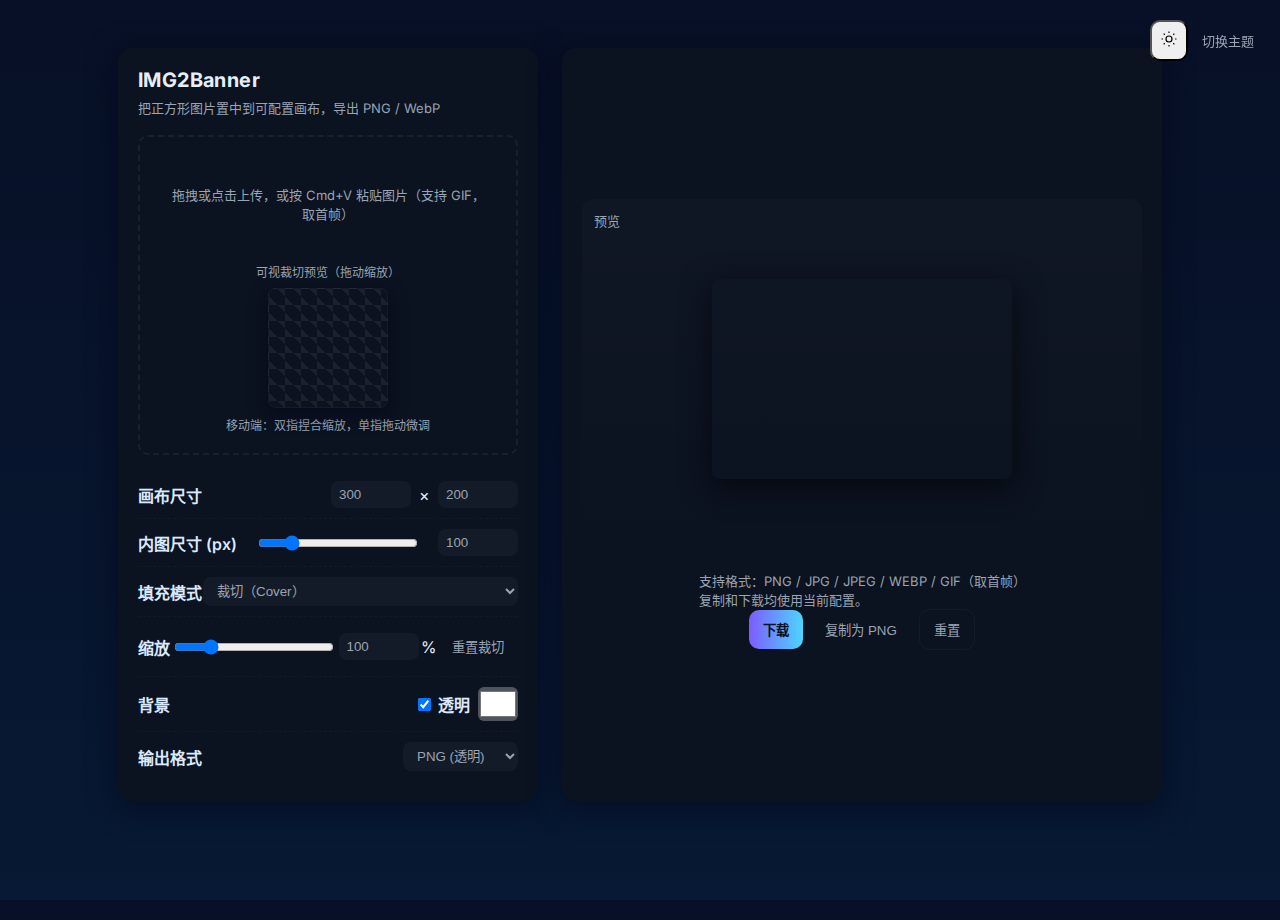
<file: index.html>
<!doctype html>
<html lang="zh-CN">
<head>
  <meta charset="utf-8" />
  <meta name="viewport" content="width=device-width,initial-scale=1" />
  <title>IMG2Banner — 生成透明背景海报</title>
  <link href="https://fonts.googleapis.com/css2?family=Inter:wght@400;600;700;800&display=swap" rel="stylesheet">
  <link rel="stylesheet" href="style.css">
</head>
<body>
  <div class="topbar">
    <div class="theme-top">
      <button id="themeToggle" class="theme-btn" aria-label="切换主题" aria-pressed="false">
        <svg class="icon-sun" viewBox="0 0 24 24" width="18" height="18" fill="none" stroke="currentColor" stroke-width="1.6"><circle cx="12" cy="12" r="4"></circle><path d="M12 2v2M12 20v2M4.9 4.9l1.4 1.4M17.7 17.7l1.4 1.4M2 12h2M20 12h2M4.9 19.1l1.4-1.4M17.7 6.3l1.4-1.4"/></svg>
        <svg class="icon-moon" viewBox="0 0 24 24" width="18" height="18" fill="none" stroke="currentColor" stroke-width="1.6" style="display:none"><path d="M21 12.79A9 9 0 1111.21 3 7 7 0 0021 12.79z"></path></svg>
      </button>
      <span class="theme-label">切换主题</span>
    </div>
  </div>
  <main class="app">
    <section class="panel left">
      <div class="brand">
        <h1>IMG2Banner</h1>
        <p>把正方形图片置中到可配置画布，导出 PNG / WebP</p>
        
      </div>

      <div class="uploader" id="dropArea">
        <input id="fileInput" type="file" accept="image/*" />
        <div class="hint">拖拽或点击上传，或按 Cmd+V 粘贴图片（支持 GIF，取首帧）</div>
        <canvas id="previewSmall" width="200" height="120" hidden></canvas>
        <div class="editor-area">
          <div class="editor-label">可视裁切预览（拖动缩放）</div>
          <canvas id="editorCanvas" width="120" height="120"></canvas>
          <div class="editor-hint">移动端：双指捏合缩放，单指拖动微调</div>
        </div>
      </div>

      <div class="controls">
        <div class="control-row">
          <label>画布尺寸</label>
          <div class="inputs">
            <input id="canvasW" type="number" min="1" value="300"> ×
            <input id="canvasH" type="number" min="1" value="200">
          </div>
        </div>


        <div class="control-row">
          <label>内图尺寸 (px)</label>
          <input id="innerSize" type="range" min="10" max="500" value="100">
          <input id="innerSizeNum" type="number" min="10" max="500" value="100">
        </div>

        <div class="control-row">
          <label>填充模式</label>
          <select id="fillMode">
            <option value="cover" selected>裁切（Cover）</option>
            <option value="pad">填充（Pad，保留完整图像并以背景/透明补边）</option>
          </select>
        </div>

        <div class="control-row">
          <label>缩放</label>
          <input id="zoom" type="range" min="50" max="300" value="100">
          <input id="zoomNum" type="number" min="50" max="300" value="100">%
          <button id="resetCrop" class="btn">重置裁切</button>
        </div>

        <div class="control-row">
          <label>背景</label>
          <div class="inputs">
            <label><input id="transparent" type="checkbox" checked> 透明</label>
            <input id="bgColor" type="color" value="#ffffff" disabled>
          </div>
        </div>

        <div class="control-row">
          <label>输出格式</label>
          <select id="format">
            <option value="image/png">PNG (透明)</option>
            <option value="image/webp">WebP (透明)</option>
          </select>
        </div>

        
      </div>
    </section>

    <section class="panel right">
      <div class="canvas-wrap">
        <canvas id="mainCanvas" width="300" height="200"></canvas>
        <div class="overlay">预览</div>
      </div>

      <div class="meta">
        <div>支持格式：PNG / JPG / JPEG / WEBP / GIF（取首帧）</div>
        <div>复制和下载均使用当前配置。</div>
      </div>

      <div class="actions-right">
        <div class="action-buttons">
          <button id="downloadBtn" class="btn primary">下载</button>
          <button id="copyBtn" class="btn">复制为 PNG</button>
          <button id="resetBtn" class="btn ghost">重置</button>
        </div>
      </div>
    </section>
  </main>

  <script src="script.js"></script>
</body>
</html>
</file>
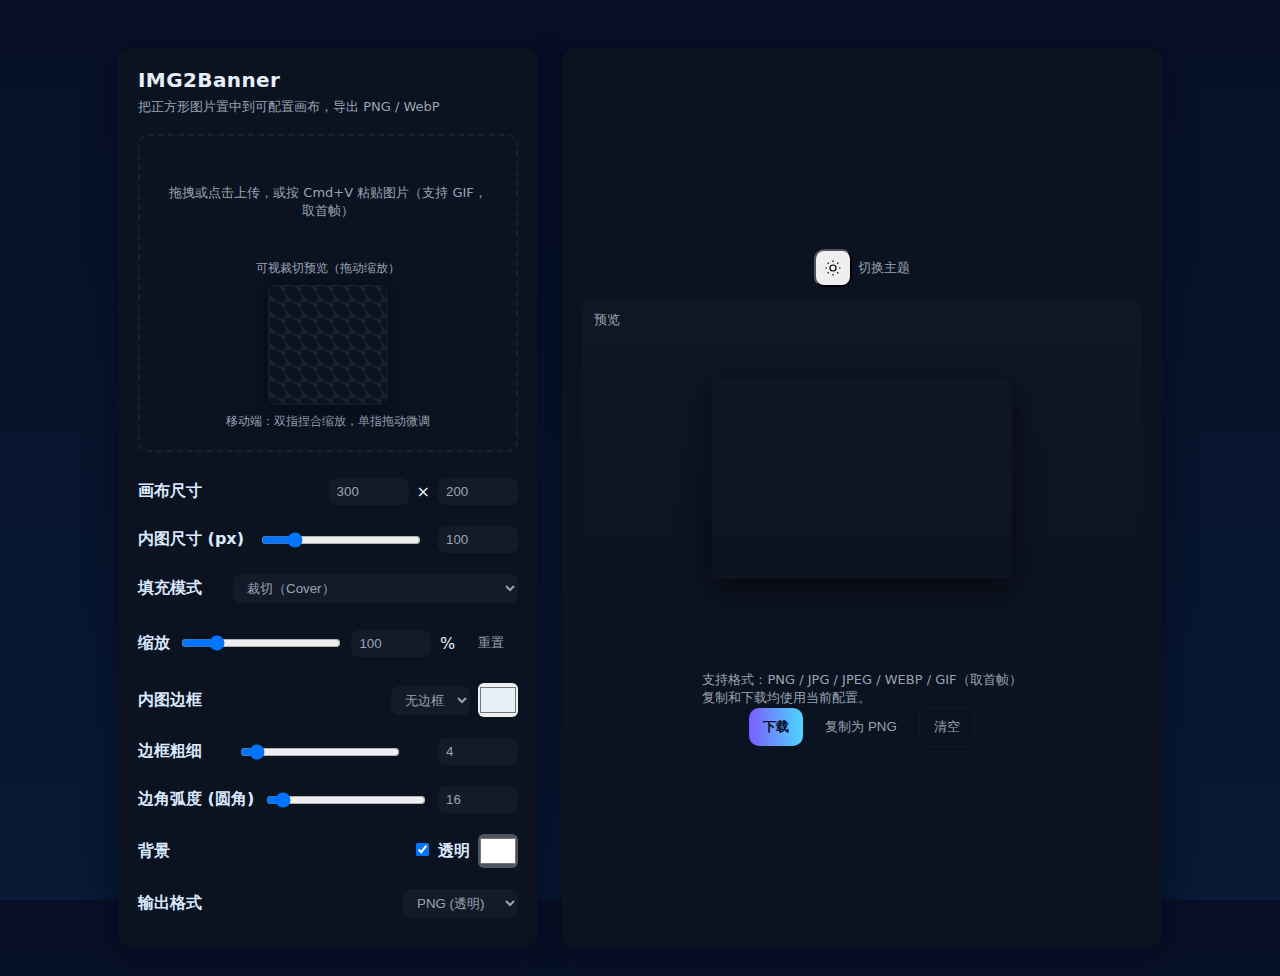
<file: IMG2Banner单文件版.html>
<head>
<style>

/* Inlined style.css */

:root{
  --bg:#0f1724; --card:#0b1220; --muted:#9aa4b2; --accent:#7c5cff; --glass:rgba(255,255,255,0.04);
}

*{box-sizing:border-box}
html,body,#app{height:100%}
body{font-family:Inter,system-ui,Segoe UI,Roboto,'Helvetica Neue',Arial; margin:0; background:linear-gradient(180deg,#071026 0%, #071934 100%); color:#e6eef8}

.app{display:flex;gap:24px;padding:28px;max-width:1100px;margin:20px auto}
.panel{background:var(--card);border-radius:14px;padding:20px;box-shadow:0 6px 30px rgba(2,6,23,0.6);flex:1}
.panel.left{max-width:420px}

.brand h1{margin:0;font-size:20px;letter-spacing:0.4px}
.brand p{margin:6px 0 18px;color:var(--muted);font-size:13px}

.theme-toggle{margin-top:8px;font-size:13px;color:var(--muted)}
.theme-toggle .theme-btn{background:var(--glass);border:none;padding:8px;border-radius:10px;color:var(--muted);cursor:pointer;display:inline-flex;align-items:center;justify-content:center;transition:transform .2s ease, background .2s}
.theme-toggle .theme-btn{background:linear-gradient(180deg, rgba(255,255,255,0.02), transparent);border:none;padding:8px;border-radius:12px;color:var(--muted);cursor:pointer;display:inline-flex;align-items:center;justify-content:center;transition:transform .25s ease, background .25s, box-shadow .25s}
.theme-toggle .theme-btn:hover{transform:translateY(-2px);box-shadow:0 8px 20px rgba(0,0,0,0.12)}
.theme-toggle .theme-btn svg{display:block}
.theme-toggle .theme-btn .icon-moon{opacity:0;transform:scale(.8);transition:opacity .25s, transform .25s}
.theme-toggle .theme-btn[aria-pressed="true"] .icon-moon{display:block;opacity:1;transform:scale(1)}
.theme-toggle .theme-btn[aria-pressed="true"] .icon-sun{opacity:0;transform:scale(.8)}

.uploader{border:2px dashed rgba(255,255,255,0.06);padding:20px;border-radius:10px;text-align:center;position:relative}
.uploader input[type=file]{position:absolute;inset:0;opacity:0;cursor:pointer;z-index:1}
.hint{padding:28px 8px;color:var(--muted)}

.controls{margin-top:16px}
.control-row{display:flex;align-items:center;justify-content:space-between;padding:10px 0;border-bottom:1px dashed rgba(255,255,255,0.03)}
.control-row:last-child{border-bottom:none}
.control-row label{font-weight:600;color:#dbe9ff}
.control-row .inputs{display:flex;gap:8px;align-items:center}

input[type=number]{width:80px;padding:6px 8px;border-radius:8px;border:none;background:var(--glass);color:var(--muted)}
input[type=range]{width:160px}
input[type=color]{width:40px;height:34px;border-radius:6px;border:none;padding:0}

.buttons{gap:8px;display:flex}
.btn{padding:10px 14px;border-radius:10px;border:none;background:transparent;color:var(--muted);cursor:pointer}
.btn.primary{background:linear-gradient(90deg,var(--accent),#4dd6ff);color:#041025;font-weight:700}
.btn.ghost{background:transparent;border:1px solid rgba(255,255,255,0.04)}

.panel.right{display:flex;flex-direction:column;align-items:center;justify-content:center}
.canvas-wrap{position:relative;display:flex;align-items:center;justify-content:center;width:100%;height:360px;background:linear-gradient(180deg,rgba(255,255,255,0.02),transparent);border-radius:12px}
#mainCanvas{background:transparent;border-radius:8px;box-shadow:0 8px 30px rgba(0,0,0,0.6)}
.overlay{position:absolute;top:12px;left:12px;color:var(--muted);font-size:13px}
.meta{margin-top:12px;color:var(--muted);font-size:13px}

.editor-area{margin-top:12px;display:flex;flex-direction:column;align-items:center}
.editor-area .editor-label{font-size:12px;color:var(--muted);margin-bottom:8px}
#editorCanvas{background:linear-gradient(45deg,#ffffff08 25%, transparent 25%, transparent 75%, #ffffff08 75%, #ffffff08), linear-gradient(45deg,#ffffff08 25%, transparent 25%, transparent 75%, #ffffff08 75%, #ffffff08); background-size:16px 16px; border-radius:8px; border:1px solid rgba(255,255,255,0.04); box-shadow: 0 6px 18px rgba(2,6,23,0.6); position:relative; z-index:3; width:120px; height:120px}

.control-row select{padding:6px 10px;border-radius:8px;border:none;background:var(--glass);color:var(--muted)}
.hint{font-size:13px}
.uploader .editor-area{margin-top:12px}
.uploader .editor-label{font-size:12px;color:var(--muted);margin-bottom:8px}

.editor-hint{font-size:12px;color:var(--muted);text-align:center;margin-top:8px}

.theme-toggle-right{display:flex;align-items:center;justify-content:flex-end;margin-bottom:8px}
.action-buttons{display:flex;gap:8px;align-items:center}

.topbar{display:none}
.theme-inline{display:flex;align-items:center;justify-content:flex-end;margin-bottom:12px}
.theme-inline .theme-btn{padding:8px;border-radius:10px}
.theme-inline .theme-label{font-size:13px;color:var(--muted);margin-left:6px}

@media(max-width:880px){.topbar{right:12px;top:12px}}
@media(max-width:880px){.app{flex-direction:column;padding:12px}.panel.left{max-width:none}}

/* Light theme overrides */
[data-theme="light"]{
  --bg: #f6f8fb;
  --card: #ffffff;
  --muted: #475569;
  --accent: #5b21b6;
  --glass: rgba(10,14,20,0.03);
}

[data-theme="light"] .panel.left{color:#0b1220}
[data-theme="light"] .panel.left .hint{color:#334155}
[data-theme="light"] .panel.left .control-row label{color:#0b1220}

[data-theme="light"] .theme-toggle .theme-btn{ color: #0b1220; background: linear-gradient(180deg,#f4f6fb, #ffffff); box-shadow: 0 6px 18px rgba(11,18,32,0.06); }
[data-theme="light"] .uploader{ border-color: rgba(11,18,32,0.08); background: linear-gradient(180deg,#ffffff, #fbfdff); }
[data-theme="light"] #editorCanvas{ border-color: rgba(11,18,32,0.06); box-shadow: 0 6px 18px rgba(11,18,32,0.06); }

[data-theme="light"] body{background:linear-gradient(180deg,#ffffff 0%, #f4f7fb 100%); color:#0b1220}

  </style>
</head>

<body>
  <!-- Single-file HTML bundle of IMG2Banner -->
  <main class="app">
    <section class="panel left">
      <div class="brand">
        <h1>IMG2Banner</h1>
        <p>把正方形图片置中到可配置画布，导出 PNG / WebP</p>
      </div>

      <div class="uploader" id="dropArea">
        <input id="fileInput" type="file" accept="image/*" />
        <div class="hint">拖拽或点击上传，或按 Cmd+V 粘贴图片（支持 GIF，取首帧）</div>
        <canvas id="previewSmall" width="200" height="120" hidden></canvas>
        <div class="editor-area">
          <div class="editor-label">可视裁切预览（拖动缩放）</div>
          <canvas id="editorCanvas" width="120" height="120"></canvas>
          <div class="editor-hint">移动端：双指捏合缩放，单指拖动微调</div>
        </div>
      </div>

      <div class="controls">
        <div class="control-row">
          <label>画布尺寸</label>
          <div class="inputs">
            <input id="canvasW" type="number" min="1" value="300"> ×
            <input id="canvasH" type="number" min="1" value="200">
          </div>
        </div>

        <div class="control-row">
          <label>内图尺寸 (px)</label>
          <input id="innerSize" type="range" min="10" max="500" value="100">
          <input id="innerSizeNum" type="number" min="10" max="500" value="100">
        </div>

        <div class="control-row">
          <label>填充模式</label>
          <select id="fillMode">
            <option value="cover" selected>裁切（Cover）</option>
            <option value="pad">填充（Pad，保留完整图像并以背景补边）</option>
          </select>
        </div>

        <div class="control-row">
          <label>缩放</label>
          <input id="zoom" type="range" min="50" max="300" value="100">
          <input id="zoomNum" type="number" min="50" max="300" value="100">%
          <button id="resetCrop" class="btn">重置</button>
        </div>

        <!-- === 新增：边框与圆角设置 === -->
        <div class="control-row">
          <label>内图边框</label>
          <div class="inputs">
            <select id="borderType">
              <option value="none" selected>无边框</option>
              <option value="solid">实线</option>
              <option value="dashed">虚线</option>
            </select>
            <input id="borderColor" type="color" value="#e6eef8">
          </div>
        </div>

        <div class="control-row">
          <label>边框粗细</label>
          <input id="borderWidth" type="range" min="1" max="50" value="4">
          <input id="borderWidthNum" type="number" min="1" max="50" value="4">
        </div>

        <div class="control-row">
          <label>边角弧度 (圆角)</label>
          <input id="borderRadius" type="range" min="0" max="250" value="16">
          <input id="borderRadiusNum" type="number" min="0" max="250" value="16">
        </div>
        <!-- === 新增结束 === -->

        <div class="control-row">
          <label>背景</label>
          <div class="inputs">
            <label><input id="transparent" type="checkbox" checked> 透明</label>
            <input id="bgColor" type="color" value="#ffffff" disabled>
          </div>
        </div>

        <div class="control-row">
          <label>输出格式</label>
          <select id="format">
            <option value="image/png">PNG (透明)</option>
            <option value="image/webp">WebP (透明)</option>
          </select>
        </div>
      </div>
    </section>

    <section class="panel right">
      <div class="theme-inline">
        <button id="themeToggle" class="theme-btn" aria-label="切换主题" aria-pressed="false">
          <svg class="icon-sun" viewBox="0 0 24 24" width="18" height="18" fill="none" stroke="currentColor" stroke-width="1.6"><circle cx="12" cy="12" r="4"></circle><path d="M12 2v2M12 20v2M4.9 4.9l1.4 1.4M17.7 17.7l1.4 1.4M2 12h2M20 12h2M4.9 19.1l1.4-1.4M17.7 6.3l1.4-1.4"/></svg>
          <svg class="icon-moon" viewBox="0 0 24 24" width="18" height="18" fill="none" stroke="currentColor" stroke-width="1.6" style="display:none"><path d="M21 12.79A9 9 0 1111.21 3 7 7 0 0021 12.79z"></path></svg>
        </button>
        <span class="theme-label">切换主题</span>
      </div>
      <div class="canvas-wrap">
        <canvas id="mainCanvas" width="300" height="200"></canvas>
        <div class="overlay">预览</div>
      </div>

      <div class="meta">
        <div>支持格式：PNG / JPG / JPEG / WEBP / GIF（取首帧）</div>
        <div>复制和下载均使用当前配置。</div>
      </div>

      <div class="actions-right">
        <div class="action-buttons">
          <button id="downloadBtn" class="btn primary">下载</button>
          <button id="copyBtn" class="btn">复制为 PNG</button>
          <button id="resetBtn" class="btn ghost">清空</button>
        </div>
      </div>
    </section>
  </main>

  <script>
  (function(){
    const fileInput = document.getElementById('fileInput');
    const dropArea = document.getElementById('dropArea');
    const mainCanvas = document.getElementById('mainCanvas');
    const previewCtx = mainCanvas.getContext('2d');

    const canvasW = document.getElementById('canvasW');
    const canvasH = document.getElementById('canvasH');
    const innerSize = document.getElementById('innerSize');
    const innerSizeNum = document.getElementById('innerSizeNum');
    
    // 边框相关元素获取
    const borderType = document.getElementById('borderType');
    const borderColor = document.getElementById('borderColor');
    const borderWidth = document.getElementById('borderWidth');
    const borderWidthNum = document.getElementById('borderWidthNum');
    const borderRadius = document.getElementById('borderRadius');
    const borderRadiusNum = document.getElementById('borderRadiusNum');

    const transparent = document.getElementById('transparent');
    const bgColor = document.getElementById('bgColor');
    const format = document.getElementById('format');
    const downloadBtn = document.getElementById('downloadBtn');
    const copyBtn = document.getElementById('copyBtn');
    const resetBtn = document.getElementById('resetBtn');

    let img = null; let origImg = null;
    let crop = { centerX:0, centerY:0, baseScale:1, zoom:1 };

    const themeToggle = document.getElementById('themeToggle');
    const storedTheme = localStorage.getItem('img2banner-theme');
    const mq = window.matchMedia && window.matchMedia('(prefers-color-scheme: dark)');
    const systemPref = mq && mq.matches ? 'dark' : 'light';
    const initialTheme = storedTheme || systemPref;

    function applyTheme(name, save=true){
      if(name === 'light') document.documentElement.setAttribute('data-theme','light');
      else document.documentElement.removeAttribute('data-theme');
      if(save) localStorage.setItem('img2banner-theme', name);
      if(themeToggle) themeToggle.setAttribute('aria-pressed', name === 'light');
    }

    if(!storedTheme && mq && mq.addEventListener){
      mq.addEventListener('change', e=>{ const sys = e.matches ? 'dark' : 'light'; applyTheme(sys, false); });
    } else if(!storedTheme && mq && mq.addListener){
      mq.addListener(e=>{ const sys = e.matches ? 'dark' : 'light'; applyTheme(sys, false); });
    }

    if(themeToggle){
      themeToggle.addEventListener('click', e=>{
        const current = (localStorage.getItem('img2banner-theme') || (mq && mq.matches ? 'dark' : 'light'));
        const next = current === 'light' ? 'dark' : 'light';
        themeToggle.animate([{transform:'rotate(0)'},{transform:'rotate(360deg)'}],{duration:360});
        applyTheme(next, true);
      });
    }

    applyTheme(initialTheme, false);

    // 辅助函数：绘制圆角矩形路径（兼容所有浏览器）
    function drawRoundRect(ctx, x, y, w, h, r) {
        if (w < 2 * r) r = w / 2;
        if (h < 2 * r) r = h / 2;
        ctx.beginPath();
        if (ctx.roundRect) {
            ctx.roundRect(x, y, w, h, r);
        } else {
            ctx.moveTo(x + r, y);
            ctx.arcTo(x + w, y, x + w, y + h, r);
            ctx.arcTo(x + w, y + h, x, y + h, r);
            ctx.arcTo(x, y + h, x, y, r);
            ctx.arcTo(x, y, x + w, y, r);
            ctx.closePath();
        }
    }

    function draw(){ 
        const w = +canvasW.value || 300; 
        const h = +canvasH.value || 200; 
        mainCanvas.width = w; 
        mainCanvas.height = h; 
        previewCtx.clearRect(0,0,w,h); 
        
        if(!transparent.checked){ 
            previewCtx.fillStyle = bgColor.value; 
            previewCtx.fillRect(0,0,w,h); 
        } 
        
        if(!img) return; 
        
        const target = +innerSizeNum.value || +innerSize.value; 
        const sx = img.naturalWidth; 
        const sy = img.naturalHeight; 
        const ratio = Math.min(target / sx, target / sy); 
        const drawW = sx * ratio; 
        const drawH = sy * ratio; 
        const dx = Math.round((w - drawW) / 2); 
        const dy = Math.round((h - drawH) / 2); 
        
        previewCtx.imageSmoothingEnabled = true; 

        // 获取边框参数
        const bType = borderType.value;
        const bColor = borderColor.value;
        const bWidth = +(borderWidthNum.value || 0);
        const bRadius = +(borderRadiusNum.value || 0);

        previewCtx.save();

        // 1. 如果有圆角，先生成路径并剪裁图像
        if (bRadius > 0) {
            drawRoundRect(previewCtx, dx, dy, drawW, drawH, bRadius);
            previewCtx.clip();
        }

        // 2. 绘制原图像
        previewCtx.drawImage(img, 0,0,sx,sy, dx,dy, drawW, drawH);
        
        // 恢复剪裁区
        previewCtx.restore();

        // 3. 绘制边框（叠加在裁切后的图像上）
        if (bType !== 'none' && bWidth > 0) {
            previewCtx.save();
            drawRoundRect(previewCtx, dx, dy, drawW, drawH, bRadius);
            previewCtx.lineWidth = bWidth;
            previewCtx.strokeStyle = bColor;
            
            if (bType === 'dashed') {
                // 虚线样式：实线长度为线宽的3倍，空白长度为2倍
                previewCtx.setLineDash([bWidth * 3, bWidth * 2]);
            }
            previewCtx.stroke();
            previewCtx.restore();
        }
    }

    function loadFile(file){ if(!file) return; const url = URL.createObjectURL(file); const i = new Image(); i.onload = ()=>{ origImg = i; generateInnerFromOrig(); URL.revokeObjectURL(url); }; i.onerror = ()=>{ URL.revokeObjectURL(url); alert('无法加载图片'); }; i.src = url; }

    function generateInnerFromOrig(){ if(!origImg) return; const target = +innerSizeNum.value || +innerSize.value || 100; const off = document.createElement('canvas'); off.width = target; off.height = target; const ctx = off.getContext('2d'); const sx = origImg.naturalWidth; const sy = origImg.naturalHeight; const mode = (document.getElementById('fillMode') && document.getElementById('fillMode').value) || 'cover'; const baseScaleCover = Math.max(target / sx, target / sy); const baseScalePad = Math.min(target / sx, target / sy); const baseScale = mode === 'pad' ? baseScalePad : baseScaleCover; crop.baseScale = baseScale; if(!crop.centerX && !crop.centerY){ crop.centerX = Math.round(sx/2); crop.centerY = Math.round(sy/2); } const currentScale = baseScale * (crop.zoom || 1); if(mode==='cover'){ const srcW = target / currentScale; const srcH = target / currentScale; let srcX = Math.round(crop.centerX - srcW/2); let srcY = Math.round(crop.centerY - srcH/2); srcX = Math.max(0, Math.min(srcX, sx - srcW)); srcY = Math.max(0, Math.min(srcY, sy - srcH)); ctx.clearRect(0,0,target,target); ctx.imageSmoothingEnabled = true; ctx.drawImage(origImg, srcX, srcY, srcW, srcH, 0,0,target,target); } else { const drawW = Math.round(sx * baseScale * (crop.zoom || 1)); const drawH = Math.round(sy * baseScale * (crop.zoom || 1)); const dx = Math.round((target - drawW)/2); const dy = Math.round((target - drawH)/2); ctx.clearRect(0,0,target,target); ctx.imageSmoothingEnabled = true; ctx.drawImage(origImg, 0,0,sx,sy, dx, dy, drawW, drawH); } const dataUrl = off.toDataURL('image/png'); const inner = new Image(); inner.onload = ()=>{ img = inner; draw(); updateEditor(); }; inner.onerror = ()=>{ img = origImg; draw(); updateEditor(); }; inner.src = dataUrl; }

    fileInput.addEventListener('change', e=>{ const f = e.target.files[0]; if(f) loadFile(f); });
    ['dragenter','dragover'].forEach(ev=> dropArea.addEventListener(ev, e=>{ e.preventDefault(); dropArea.classList.add('hover'); }));
    ['dragleave','drop'].forEach(ev=> dropArea.addEventListener(ev, e=>{ e.preventDefault(); dropArea.classList.remove('hover'); }));
    dropArea.addEventListener('drop', e=>{ const f = e.dataTransfer.files && e.dataTransfer.files[0]; if(f) loadFile(f); });
    window.addEventListener('paste', async e=>{ const items = e.clipboardData && e.clipboardData.items; if(!items) return; for(const it of items){ if(it.type.startsWith('image/')){ const blob = it.getAsFile(); loadFile(blob); return; } } });

    const editorCanvas = document.getElementById('editorCanvas'); const edCtx = editorCanvas && editorCanvas.getContext('2d'); let isDragging=false; let lastPointer=null; let pinch={active:false,startDist:0,startZoom:1,startMid:null};

    function updateEditor(){ if(!edCtx) return; edCtx.clearRect(0,0,editorCanvas.width, editorCanvas.height); edCtx.fillStyle='rgba(0,0,0,0.06)'; edCtx.fillRect(0,0,editorCanvas.width, editorCanvas.height); if(!origImg) return; const target=+innerSizeNum.value||+innerSize.value||100; const drawSize=Math.min(editorCanvas.width, editorCanvas.height)-8; const padX=(editorCanvas.width-drawSize)/2; const padY=(editorCanvas.height-drawSize)/2; const sx=origImg.naturalWidth; const sy=origImg.naturalHeight; const mode=(document.getElementById('fillMode')&&document.getElementById('fillMode').value)||'cover'; const currentScale=crop.baseScale*(crop.zoom||1); const off=document.createElement('canvas'); off.width=target; off.height=target; const octx=off.getContext('2d'); octx.imageSmoothingEnabled=true; if(mode==='cover'){ const srcW=target/currentScale; const srcH=target/currentScale; let srcX=Math.round(crop.centerX-srcW/2); let srcY=Math.round(crop.centerY-srcH/2); srcX=Math.max(0,Math.min(srcX,sx-srcW)); srcY=Math.max(0,Math.min(srcY,sy-srcH)); octx.drawImage(origImg, srcX, srcY, srcW, srcH, 0,0,target,target); } else { const drawW=Math.round(sx*crop.baseScale*(crop.zoom||1)); const drawH=Math.round(sy*crop.baseScale*(crop.zoom||1)); const dx=Math.round((target-drawW)/2); const dy=Math.round((target-drawH)/2); octx.clearRect(0,0,target,target); octx.drawImage(origImg, 0,0,sx,sy, dx, dy, drawW, drawH); } edCtx.drawImage(off, 0,0,target,target, padX, padY, drawSize, drawSize); edCtx.strokeStyle='rgba(255,255,255,0.95)'; edCtx.lineWidth=2; edCtx.strokeRect(padX, padY, drawSize, drawSize); }

    function getPointerPos(e){ const r=editorCanvas.getBoundingClientRect(); const clientX=(e.clientX!==undefined)?e.clientX:(e.touches&&e.touches[0].clientX); const clientY=(e.clientY!==undefined)?e.clientY:(e.touches&&e.touches[0].clientY); return {x:clientX-r.left,y:clientY-r.top}; }
    function editorPointerDown(e){ if(!editorCanvas) return; isDragging=true; lastPointer=getPointerPos(e); editorCanvas.setPointerCapture&&editorCanvas.setPointerCapture(e.pointerId); }
    function editorPointerUp(e){ if(!editorCanvas) return; isDragging=false; lastPointer=null; try{ editorCanvas.releasePointerCapture&&editorCanvas.releasePointerCapture(e.pointerId);}catch(_){} }
    function editorPointerMove(e){ if(!isDragging||!origImg) return; const p=getPointerPos(e); const dx=p.x-lastPointer.x; const dy=p.y-lastPointer.y; lastPointer=p; const target=+innerSizeNum.value||+innerSize.value||100; const drawSize=Math.min(editorCanvas.width, editorCanvas.height)-8; const srcDeltaX=dx*(target/drawSize)/(crop.baseScale*crop.zoom); const srcDeltaY=dy*(target/drawSize)/(crop.baseScale*crop.zoom); crop.centerX+=srcDeltaX; crop.centerY+=srcDeltaY; const sx=origImg.naturalWidth; const sy=origImg.naturalHeight; const currentScale=crop.baseScale*(crop.zoom||1); const srcW=target/currentScale; const srcH=target/currentScale; crop.centerX=Math.max(srcW/2,Math.min(crop.centerX,sx-srcW/2)); crop.centerY=Math.max(srcH/2,Math.min(crop.centerY,sy-srcH/2)); generateInnerFromOrig(); }

    if(editorCanvas){
      editorCanvas.addEventListener('pointerdown', editorPointerDown);
      window.addEventListener('pointerup', editorPointerUp);
      editorCanvas.addEventListener('pointermove', editorPointerMove);

      editorCanvas.addEventListener('touchstart', e=>{
        if(e.touches.length===1){
          editorPointerDown(e.touches[0]);
        } else if(e.touches.length>=2){
          pinch.active = true;
          const t0 = e.touches[0], t1 = e.touches[1];
          const dx = t1.clientX - t0.clientX, dy = t1.clientY - t0.clientY;
          pinch.startDist = Math.hypot(dx, dy);
          pinch.startZoom = crop.zoom || 1;
          pinch.startMid = { x: (t0.clientX + t1.clientX) / 2, y: (t0.clientY + t1.clientY) / 2 };
          e.preventDefault();
        }
      }, {passive:false});

      editorCanvas.addEventListener('touchmove', e=>{
        if(pinch.active && e.touches.length >= 2){
          const t0 = e.touches[0], t1 = e.touches[1];
          const dx = t1.clientX - t0.clientX, dy = t1.clientY - t0.clientY;
          const dist = Math.hypot(dx, dy);
          const factor = dist / (pinch.startDist || 1);
          crop.zoom = Math.max(0.5, Math.min(5, pinch.startZoom * factor));
          if(zoom) zoom.value = Math.round(crop.zoom * 100);
          if(zoomNum) zoomNum.value = Math.round(crop.zoom * 100);

          const mid = { x: (t0.clientX + t1.clientX) / 2, y: (t0.clientY + t1.clientY) / 2 };
          const dxMid = mid.x - (pinch.startMid ? pinch.startMid.x : mid.x);
          const dyMid = mid.y - (pinch.startMid ? pinch.startMid.y : mid.y);
          pinch.startMid = mid;

          const target = +innerSizeNum.value || +innerSize.value || 100;
          const drawSize = Math.min(editorCanvas.width, editorCanvas.height) - 8;
          const srcDeltaX = dxMid * (target / drawSize) / (crop.baseScale * crop.zoom);
          const srcDeltaY = dyMid * (target / drawSize) / (crop.baseScale * crop.zoom);
          crop.centerX += srcDeltaX;
          crop.centerY += srcDeltaY;

          const sx = origImg.naturalWidth, sy = origImg.naturalHeight;
          const currentScale = crop.baseScale * (crop.zoom || 1);
          const srcW = target / currentScale, srcH = target / currentScale;
          crop.centerX = Math.max(srcW/2, Math.min(crop.centerX, sx - srcW/2));
          crop.centerY = Math.max(srcH/2, Math.min(crop.centerY, sy - srcH/2));

          generateInnerFromOrig();
          updateEditor();
          e.preventDefault();
        } else if(e.touches.length === 1){
          editorPointerMove(e.touches[0]);
        }
      }, {passive:false});

      editorCanvas.addEventListener('touchend', e=>{
        if(e.touches.length < 2) pinch.active = false;
        if(e.touches.length === 0) editorPointerUp(e);
      }, {passive:false});
    }

    if(editorCanvas){ editorCanvas.addEventListener('click', e=>{ e.stopPropagation(); }); editorCanvas.addEventListener('pointerdown', e=>{ e.stopPropagation(); }); editorCanvas.addEventListener('wheel', e=>{ e.preventDefault(); const delta=-e.deltaY; const factor=1+(delta>0?0.06:-0.06); crop.zoom=Math.max(0.5,Math.min(5,(crop.zoom||1)*factor)); if(zoom) zoom.value=Math.round(crop.zoom*100); if(zoomNum) zoomNum.value=Math.round(crop.zoom*100); generateInnerFromOrig(); updateEditor(); }, {passive:false}); }

    const zoom = document.getElementById('zoom'); const zoomNum = document.getElementById('zoomNum'); if(zoom && zoomNum){ zoom.addEventListener('input', e=>{ zoomNum.value = e.target.value; crop.zoom = e.target.value/100; generateInnerFromOrig(); }); zoomNum.addEventListener('input', e=>{ zoom.value = e.target.value; crop.zoom = e.target.value/100; generateInnerFromOrig(); }); }
    const resetCropBtn = document.getElementById('resetCrop'); if(resetCropBtn){ resetCropBtn.addEventListener('click', ()=>{ if(!origImg) return; crop.zoom = 1; crop.centerX = Math.round(origImg.naturalWidth/2); crop.centerY = Math.round(origImg.naturalHeight/2); if(zoom) zoom.value = 100; if(zoomNum) zoomNum.value = 100; generateInnerFromOrig(); }); }

    innerSize.addEventListener('input', e=>{ innerSizeNum.value = e.target.value; generateInnerFromOrig(); updateEditor(); }); innerSizeNum.addEventListener('input', e=>{ innerSize.value = e.target.value; generateInnerFromOrig(); updateEditor(); }); const fillModeSelect = document.getElementById('fillMode'); if(fillModeSelect){ fillModeSelect.addEventListener('change', ()=>{ generateInnerFromOrig(); updateEditor(); }); }
    
    // 边框输入联动控制
    if(borderWidth && borderWidthNum){ borderWidth.addEventListener('input', e=>{ borderWidthNum.value = e.target.value; draw(); }); borderWidthNum.addEventListener('input', e=>{ borderWidth.value = e.target.value; draw(); }); }
    if(borderRadius && borderRadiusNum){ borderRadius.addEventListener('input', e=>{ borderRadiusNum.value = e.target.value; draw(); }); borderRadiusNum.addEventListener('input', e=>{ borderRadius.value = e.target.value; draw(); }); }
    [borderType, borderColor, canvasW, canvasH, transparent, bgColor].forEach(el=> el && el.addEventListener('input', draw));

    function updateBgColorState(){ bgColor.disabled = transparent.checked; } transparent.addEventListener('change', ()=>{ updateBgColorState(); draw(); }); updateBgColorState();

    downloadBtn.addEventListener('click', async ()=>{ const mime = format.value || 'image/png'; mainCanvas.toBlob(blob=>{ if(!blob){ alert('导出失败'); return; } const url = URL.createObjectURL(blob); const a = document.createElement('a'); a.href = url; a.download = `image.${mime.includes('webp')? 'webp' : 'png'}`; document.body.appendChild(a); a.click(); a.remove(); URL.revokeObjectURL(url); }, mime, 0.92); });

    copyBtn.addEventListener('click', async ()=>{ try{ mainCanvas.toBlob(async blob =>{ if(!blob) { alert('复制失败'); return; } const item = new ClipboardItem({ 'image/png': blob }); await navigator.clipboard.write([item]); alert('已复制为 PNG 到剪贴板'); }, 'image/png'); }catch(err){ alert('复制失败：浏览器不支持或未授权'); } });

    resetBtn.addEventListener('click', ()=>{ img=null; draw(); });
    window.addEventListener('load', ()=>{ draw(); });
  })();
  </script>
</body>
</file>
<file: style.css>
:root{
  --bg:#0f1724; --card:#0b1220; --muted:#9aa4b2; --accent:#7c5cff; --glass:rgba(255,255,255,0.04);
}
*{box-sizing:border-box}
html,body,#app{height:100%}
body{font-family:Inter,system-ui,Segoe UI,Roboto,'Helvetica Neue',Arial; margin:0; background:linear-gradient(180deg,#071026 0%, #071934 100%); color:#e6eef8}
.app{display:flex;gap:24px;padding:28px;max-width:1100px;margin:20px auto}
.panel{background:var(--card);border-radius:14px;padding:20px;box-shadow:0 6px 30px rgba(2,6,23,0.6);flex:1}
.panel.left{max-width:420px}
.brand h1{margin:0;font-size:20px;letter-spacing:0.4px}
.brand p{margin:6px 0 18px;color:var(--muted);font-size:13px}
.theme-toggle{margin-top:8px;font-size:13px;color:var(--muted)}
.theme-toggle .theme-btn{background:var(--glass);border:none;padding:8px;border-radius:10px;color:var(--muted);cursor:pointer;display:inline-flex;align-items:center;justify-content:center;transition:transform .2s ease, background .2s}
.theme-toggle .theme-btn{background:linear-gradient(180deg, rgba(255,255,255,0.02), transparent);border:none;padding:8px;border-radius:12px;color:var(--muted);cursor:pointer;display:inline-flex;align-items:center;justify-content:center;transition:transform .25s ease, background .25s, box-shadow .25s}
.theme-toggle .theme-btn:hover{transform:translateY(-2px);box-shadow:0 8px 20px rgba(0,0,0,0.12)}
.theme-toggle .theme-btn svg{display:block}
.theme-toggle .theme-btn .icon-moon{opacity:0;transform:scale(.8);transition:opacity .25s, transform .25s}
.theme-toggle .theme-btn[aria-pressed="true"] .icon-moon{display:block;opacity:1;transform:scale(1)}
.theme-toggle .theme-btn[aria-pressed="true"] .icon-sun{opacity:0;transform:scale(.8)}
.uploader{border:2px dashed rgba(255,255,255,0.06);padding:20px;border-radius:10px;text-align:center;position:relative}
.uploader input[type=file]{position:absolute;inset:0;opacity:0;cursor:pointer;z-index:1}
.hint{padding:28px 8px;color:var(--muted)}
.controls{margin-top:16px}
.control-row{display:flex;align-items:center;justify-content:space-between;padding:10px 0;border-bottom:1px dashed rgba(255,255,255,0.03)}
.control-row:last-child{border-bottom:none}
.control-row label{font-weight:600;color:#dbe9ff}
.control-row .inputs{display:flex;gap:8px;align-items:center}
input[type=number]{width:80px;padding:6px 8px;border-radius:8px;border:none;background:var(--glass);color:var(--muted)}
input[type=range]{width:160px}
input[type=color]{width:40px;height:34px;border-radius:6px;border:none;padding:0}
.buttons{gap:8px;display:flex}
.btn{padding:10px 14px;border-radius:10px;border:none;background:transparent;color:var(--muted);cursor:pointer}
.btn.primary{background:linear-gradient(90deg,var(--accent),#4dd6ff);color:#041025;font-weight:700}
.btn.ghost{background:transparent;border:1px solid rgba(255,255,255,0.04)}
.panel.right{display:flex;flex-direction:column;align-items:center;justify-content:center}
.canvas-wrap{position:relative;display:flex;align-items:center;justify-content:center;width:100%;height:360px;background:linear-gradient(180deg,rgba(255,255,255,0.02),transparent);border-radius:12px}
#mainCanvas{background:transparent;border-radius:8px;box-shadow:0 8px 30px rgba(0,0,0,0.6)}
.overlay{position:absolute;top:12px;left:12px;color:var(--muted);font-size:13px}
.meta{margin-top:12px;color:var(--muted);font-size:13px}

.editor-area{margin-top:12px;display:flex;flex-direction:column;align-items:center}
.editor-area .editor-label{font-size:12px;color:var(--muted);margin-bottom:8px}
#editorCanvas{background:linear-gradient(45deg,#ffffff08 25%, transparent 25%, transparent 75%, #ffffff08 75%, #ffffff08), linear-gradient(45deg,#ffffff08 25%, transparent 25%, transparent 75%, #ffffff08 75%, #ffffff08); background-size:16px 16px; border-radius:8px; border:1px solid rgba(255,255,255,0.04); box-shadow: 0 6px 18px rgba(2,6,23,0.6); position:relative; z-index:3; width:120px; height:120px}

.control-row select{padding:6px 10px;border-radius:8px;border:none;background:var(--glass);color:var(--muted)}
.hint{font-size:13px}
.uploader .editor-area{margin-top:12px}
.uploader .editor-label{font-size:12px;color:var(--muted);margin-bottom:8px}

/* mobile hint */
.editor-hint{font-size:12px;color:var(--muted);text-align:center;margin-top:8px}

.theme-toggle-right{display:flex;align-items:center;justify-content:flex-end;margin-bottom:8px}
.action-buttons{display:flex;gap:8px;align-items:center}

.topbar{position:fixed;right:18px;top:14px;z-index:1000}
.theme-top{display:flex;align-items:center;gap:8px;background:transparent;padding:6px 8px;border-radius:12px}
.theme-top .theme-btn{padding:8px;border-radius:10px}
.theme-label{font-size:13px;color:var(--muted);margin-left:6px}

@media(max-width:880px){.topbar{right:12px;top:12px}}


@media(max-width:880px){.app{flex-direction:column;padding:12px}.panel.left{max-width:none}}

/* Light theme overrides */
[data-theme="light"]{
  --bg: #f6f8fb;
  --card: #ffffff;
  --muted: #475569;
  --accent: #5b21b6;
  --glass: rgba(10,14,20,0.03);
}

/* 左侧在浅色主题时字体颜色更深一些 */
[data-theme="light"] .panel.left{color:#0b1220}
[data-theme="light"] .panel.left .hint{color:#334155}
[data-theme="light"] .panel.left .control-row label{color:#0b1220}

[data-theme="light"] .theme-toggle .theme-btn{ color: #0b1220; background: linear-gradient(180deg,#f4f6fb, #ffffff); box-shadow: 0 6px 18px rgba(11,18,32,0.06); }
[data-theme="light"] .uploader{ border-color: rgba(11,18,32,0.08); background: linear-gradient(180deg,#ffffff, #fbfdff); }
[data-theme="light"] #editorCanvas{ border-color: rgba(11,18,32,0.06); box-shadow: 0 6px 18px rgba(11,18,32,0.06); }

[data-theme="light"] body{background:linear-gradient(180deg,#ffffff 0%, #f4f7fb 100%); color:#0b1220}
</file>
